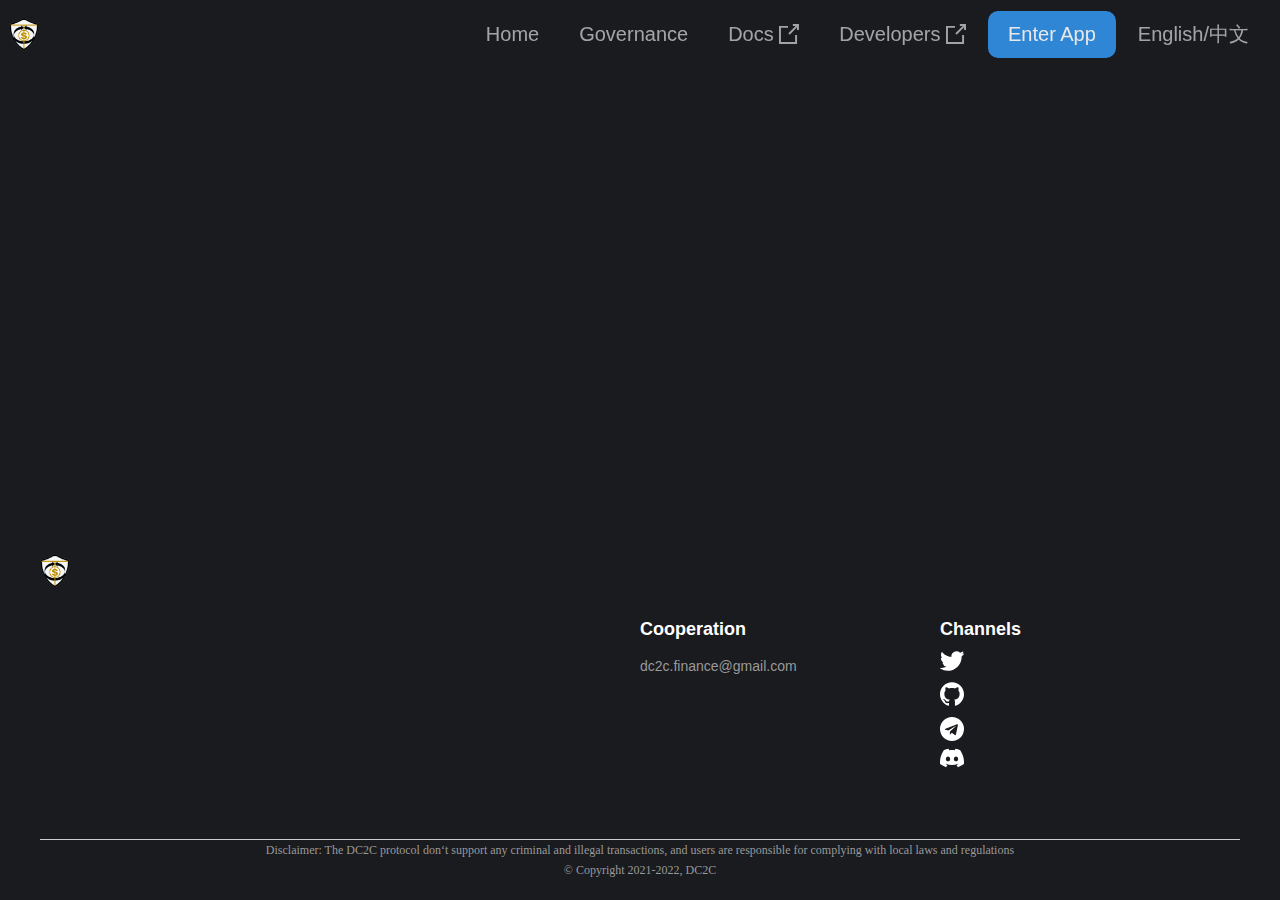
<file: index.html>
<!DOCTYPE html><html lang=""><head><meta charset="utf-8"><meta http-equiv="X-UA-Compatible" content="IE=edge"><meta name="viewport" content="width=device-width,initial-scale=1,maximum-scale=1,user-scalable=no"><link rel="icon" href="favicon.ico"><title>DC2C</title><meta name="google-site-verification" content="UqLmo_wsw0cXiaAEsZQGtiRdTqsHgbvNsubD0c8esIU"><meta name="description" content="DC2C是一个为C2C交易提供完全去中心化的智能合约担保服务。DC2C is provide fully decentralized smart contract guarantee services for C2C transactions."><meta name="keywords" content="DC2C, OTC, C2C, DEX, DAPP, HECO, Houbi, BSC, Binance"><meta property="og:type" content="website"><meta property="og:site_name" content="DC2C"><meta property="og:image" content="https://dc2c.finance/img/logo.b5c90603.png"><meta property="twitter:card" content="summary"><meta property="twitter:site" content="@dc2cfinance"><meta property="twitter:title" content="DC2C"><meta property="twitter:description" content="DC2C是一个为C2C交易提供完全去中心化的智能合约担保服务。DC2C is provide fully decentralized smart contract guarantee services for C2C transactions."><meta property="twitter:image" content="https://dc2c.finance/img/logo.b5c90603.png"><script async src="https://www.googletagmanager.com/gtag/js?id=G-BG555QS2Q9"></script><script>window.dataLayer = window.dataLayer || [];
          function gtag(){dataLayer.push(arguments);}
          gtag('js', new Date());

          gtag('config', 'G-6VB6YR7HG1');</script><link href="css/chunk-1769740e.2f657999.css" rel="prefetch"><link href="css/chunk-7cf609c6.8755e7a0.css" rel="prefetch"><link href="js/chunk-1769740e.2fdebfb6.js" rel="prefetch"><link href="js/chunk-7cf609c6.2a0f1380.js" rel="prefetch"><link href="css/app.d1b393c5.css" rel="preload" as="style"><link href="css/chunk-vendors.16bbdd4a.css" rel="preload" as="style"><link href="js/app.3d22e64a.js" rel="preload" as="script"><link href="js/chunk-vendors.32e28534.js" rel="preload" as="script"><link href="css/chunk-vendors.16bbdd4a.css" rel="stylesheet"><link href="css/app.d1b393c5.css" rel="stylesheet"></head><body><noscript><div style="display: flex; flex-direction: column; text-align: center"><h1>DC2C</h1><p>Fully decentralized C2C transaction guarantee platform 完全去中心化交易担保平台</p><span>Make zero-trust users to trade with confidence 让零信任的用户之间也能放心交易</span> <a href="https://dc2c.finance">DC2C HOME</a> <a href="https://app.dc2c.finance">DC2C APP</a></div></noscript><div id="app"></div><script src="js/chunk-vendors.32e28534.js"></script><script src="js/app.3d22e64a.js"></script></body></html>
</file>
<file: css/chunk-1769740e.2f657999.css>
.banner-panel{background-image:linear-gradient(0deg,#606060,#262626 51%,#000)}.banner-container{text-align:center;display:flex;flex-direction:column;justify-content:center;will-change:transform;align-items:center;width:100%;max-width:1280px;margin:0 auto;height:500px;padding-bottom:3%}.banner-container h1{font-size:56px;overflow-wrap:normal;font-weight:600;margin:0}.banner-container p{font-weight:300;max-width:780px;font-size:24px;line-height:30px;margin:0}.contact_nav{align-items:center;display:flex;flex-direction:row;justify-content:center;margin-top:20px}.contact_nav a{margin:0 10px}.contact_nav a:hover{color:#f5f5f5;cursor:pointer;opacity:.7}.banner-container h2{color:#fff}.banner-animation{position:absolute;top:92px;border-right:1px solid hsla(0,0%,100%,.3);transform:scaleX(.5)}.banner-animation:before{content:"";height:16px;opacity:1;border-right:4px solid #fff;position:absolute;left:-2px;transform:translate3d(0,-100%,0)}.animation1{left:10%;height:445px}.animation1:before{-webkit-animation:fallingStar1 1.3s ease-in-out infinite;animation:fallingStar1 1.3s ease-in-out infinite}.animation2{left:30%;height:300px}.animation2:before{-webkit-animation:fallingStar2 1.5s ease-in-out infinite;animation:fallingStar2 1.5s ease-in-out infinite}.animation3{left:50%;height:80px}.animation3:before{-webkit-animation:fallingStar3 1.8s ease-in-out infinite;animation:fallingStar3 1.8s ease-in-out infinite}.animation4{left:70%;height:300px}.animation4:before{-webkit-animation:fallingStar4 1.3s ease-in-out infinite;animation:fallingStar4 1.3s ease-in-out infinite}.animation5{left:90%;height:445px}.animation5:before{-webkit-animation:fallingStar5 1.2s ease-in-out infinite;animation:fallingStar5 1.2s ease-in-out infinite}.intro_panel{display:flex;flex-direction:column;align-items:center;box-sizing:border-box;max-width:1280px;width:100%;margin:0 auto;position:relative;padding:80px 40px 40px}.intro_panel h2{margin-top:5px}.intro_panel:before{top:0;margin:0 auto;height:83px;opacity:.3;border-right:1px solid #666}.intro_panel:after,.intro_panel:before{content:"";position:absolute;left:50%;transform:translateX(-50%)}.intro_panel:after{top:66px;width:3px;height:17px;background-image:linear-gradient(0deg,#03dde4,#30afed 51%,#8755ff)}.intro_panel_container{display:flex;flex-direction:row;align-items:center}.half_panel{width:50%;padding:20px}.intro_panel_container div{display:flex;flex-direction:column;justify-content:center;align-items:flex-start}@media screen and (max-width:960px){.intro_panel{width:100%}.intro_panel_container{flex-direction:column}.half_panel{width:100%!important}}.intro_panel h2{margin-bottom:20px}.banner-item-panel{background-size:100% 100%;height:100%;display:flex;align-items:center}.banner-item1 h2{color:#fff;padding-left:150px!important;margin:0;padding:0}.banner-item2{justify-content:center}.banner-item2 h2{color:#fff;margin:0;padding:0}.sum-data-panel{margin-top:20px;display:flex;flex-direction:row;justify-content:space-between;align-items:center;padding:0 100px;flex-wrap:wrap}.sum-data-panel div{display:flex;flex-direction:column;align-items:center}.sum-data-panel span{font-size:48px;font-weight:700;box-sizing:border-box;border:0 solid}.sum-data-panel p{font-size:14px;font-weight:300}.intro_panel h3{font-weight:700;font-size:30px}.triangle-panel{display:flex;flex-direction:column;align-items:center;padding:0 100px;width:100%}.features-panel{padding:20px}.triangle-content{width:100%;display:flex;flex-direction:row;justify-content:space-between;flex-wrap:wrap}.feature-item{display:flex;flex-direction:column;align-items:center;margin:0 20px}.feature-item span{margin-top:10px}.feature-item .icon{font-size:30px}.bug-report-panel{background-size:100% 100%;padding:30px 0 20px 0;color:#fff}.bug-report-panel h3{font-size:20px;text-align:center;color:#fff;letter-spacing:1px;margin-bottom:16px}.intro_panel img{border-radius:10px}.home-container p{font-size:18px}.home-container span{font-size:17px;color:#ccc}.partner-item{display:flex!important;align-items:center!important;justify-content:center!important;background-color:#fff;border-radius:10px;margin:20px 80px 0 80px;width:143px;height:44.38px}.logo-svg img{width:100px!important}.partner-panel{display:flex;flex-direction:row!important;flex-wrap:wrap;width:909px;justify-content:flex-start!important}@media (max-width:960px){.partner-panel{width:80%;justify-content:center!important}.partner-item{margin:20px 30px 0 30px}.partner-item img{width:143px!important}}.partner-item img{width:100%}.timeline{list-style:none;padding-left:30px;border-left:8px solid #eee9dc}.timeline li{margin:40px 0;position:relative}.timeline li .radio{display:none}.circle{margin-top:-10px;top:50%;left:-44px;width:10px;height:10px;background:#48b379;border:5px solid #eee9dc;border-radius:50%;display:block;position:absolute}
</file>
<file: css/chunk-7cf609c6.8755e7a0.css>
.governance-container{padding-top:200px;margin:0 auto;justify-content:center;text-align:center}.governance-container,.governance-desc{display:flex;flex-direction:column;align-items:center}@media (max-width:960px){.governance-container{padding-top:100px}.governance-container h2{font-size:1.2rem!important}.governance-desc h2{font-size:.8rem!important}}.governance-container h2{font-size:2rem;font-weight:500}.governance-desc h2{font-size:1.5rem;font-weight:300}
</file>
<file: css/app.d1b393c5.css>
.sec_container{height:100%;display:flex;flex-direction:column}header{flex:0 0 auto}.sec_main{flex:1 0 auto}footer{flex:0 0 auto}.sec_header{justify-content:center;box-sizing:border-box;padding:.5rem .5rem;z-index:3;position:fixed;top:-1px;left:-1px;-webkit-backdrop-filter:blur(4px);backdrop-filter:blur(4px);background:none;transition:background-color .25s ease 0s}.header_container,.sec_header{display:flex;flex-direction:row;align-items:center;width:100%}.header_container{max-width:1600px;justify-content:space-between}.btn_enter_app{margin-left:30px}.footer_container{max-width:1280px;margin:0 auto;box-sizing:border-box;padding:40px 40px 0}.footer_container img{width:30px;margin-bottom:28px;margin-right:20px;vertical-align:middle}.contact_panel span{font-size:13px}.contact_panel img{margin-left:20px}.contact_panel a{color:inherit;cursor:pointer;margin-left:10px;text-decoration:none}.contact_panel .icon{font-size:20px!important}@media screen and (max-width:960px){.header-nav{display:none!important}}.cols_container dt{font-weight:700;font-size:18px;color:#fff;margin-bottom:5px}.cols_container dd{padding:0;margin:0}.cols_container a{text-decoration:none;color:#999;font-size:14px;margin:10px 0}.cols_container a:hover{text-decoration:underline;color:grey}.copyright{flex-direction:column;border-top:1px solid #ccc;min-height:60px;line-height:20px;text-align:center;font-family:Avenir-Medium;font-size:12px;color:#999;display:flex;align-items:center}.copyright span{display:inline-block;margin:0 auto}.cols_container a:hover{color:#f5f5f5;cursor:pointer;opacity:.7}.menus-span{display:flex;flex-direction:column;font-size:16px}.header-menus{width:100%;margin:0;height:38px;background-color:#424243;border:1px solid #424243;padding:.15rem .5rem;border-radius:12px}.menus-icon path{stroke:#fff}.header-menus-span{min-width:196px;max-height:350px;overflow:auto;background-color:#212429;box-shadow:0 0 1px rgba(0,0,0,.01),0 4px 8px rgba(0,0,0,.04),0 16px 24px rgba(0,0,0,.04),0 24px 32px rgba(0,0,0,.01);border:1px solid #191b1f;border-radius:12px;padding:.5rem;display:flex;flex-direction:column;font-size:16px;position:absolute;top:3.5rem;z-index:100;right:1rem}.header-menu-item{flex:1 1 0%;flex-direction:row;padding:.5rem;justify-content:space-between;color:#c3c5cb}.header-menu-item,.header-nav{display:flex;align-items:center}.header-nav a{padding:.4rem 1rem;cursor:pointer;opacity:.6;color:rgba(255,255,255,var(--tw-text-opacity))}.header-nav .ACTIVE,.header-nav a:hover{opacity:1}html{font-size:20px;background:#191b1f;-webkit-tap-highlight-color:rgba(0,0,0,0);-webkit-text-size-adjust:100%;-moz-text-size-adjust:100%;text-size-adjust:100%;background-size:contain;width:100%;box-sizing:border-box;font-variant:no-common-ligatures no-discretionary-ligatures no-historical-ligatures no-contextual;background-repeat:no-repeat}body,html{-webkit-font-smoothing:antialiased;height:100%;font-family:Inter,-apple-system,BlinkMacSystemFont,Segoe UI,Roboto,Helvetica,Arial,sans-serif,Apple Color Emoji,Segoe UI Emoji,Segoe UI Symbol}body{padding:0;line-height:1.55;margin:0 auto;color:#fff;font-weight:400!important}#app{height:100%}@-webkit-keyframes fallingStar1{0%{transform:translate3d(0,-100%,0);opacity:1}to{transform:translate3d(0,445px,0);opacity:0}}@keyframes fallingStar1{0%{transform:translate3d(0,-100%,0);opacity:1}to{transform:translate3d(0,445px,0);opacity:0}}@-webkit-keyframes fallingStar2{0%{transform:translate3d(0,-100%,0);opacity:1}to{transform:translate3d(0,300px,0);opacity:0}}@keyframes fallingStar2{0%{transform:translate3d(0,-100%,0);opacity:1}to{transform:translate3d(0,300px,0);opacity:0}}@-webkit-keyframes fallingStar3{0%{transform:translate3d(0,-100%,0);opacity:1}to{transform:translate3d(0,80px,0);opacity:0}}@keyframes fallingStar3{0%{transform:translate3d(0,-100%,0);opacity:1}to{transform:translate3d(0,80px,0);opacity:0}}@-webkit-keyframes fallingStar4{0%{transform:translate3d(0,-100%,0);opacity:1}to{transform:translate3d(0,300px,0);opacity:0}}@keyframes fallingStar4{0%{transform:translate3d(0,-100%,0);opacity:1}to{transform:translate3d(0,300px,0);opacity:0}}@-webkit-keyframes fallingStar5{0%{transform:translate3d(0,-100%,0);opacity:1}to{transform:translate3d(0,445px,0);opacity:0}}@keyframes fallingStar5{0%{transform:translate3d(0,-100%,0);opacity:1}to{transform:translate3d(0,445px,0);opacity:0}}.icon{width:1em;height:1em;vertical-align:-.15em;fill:currentColor;overflow:hidden}*{margin:0;padding:0}.sec-container-center{margin-left:auto;margin-right:auto}h3{margin:0;padding:0}.sec_horizontal{display:flex;flex-direction:row;align-items:center;justify-content:flex-start}.contact_icon{height:24px;width:24px;fill:#fff;opacity:1}.cols_container .icon,.contact_nav .icon{font-size:24px;color:#fff}.cols_container{margin-bottom:60px;width:100%}.cols_container .col{display:inline-block;box-sizing:border-box;vertical-align:top}.cols_container .col-6{width:25%}.cols_container .col-8{width:33%}.cols_container .col-12{width:50%;padding-right:125px}@media screen and (max-width:700px){.cols_container .col{width:100%;text-align:center;padding:0}}.sec-btn{padding:8px .85rem;text-decoration:none;border-radius:12px;display:inline-block;box-sizing:border-box;cursor:pointer;border:2px solid transparent;background-origin:border-box;background-clip:content-box,border-box;box-shadow:inset 1px 1000px 1px #3c3c3c;opacity:.9!important;background-color:hsla(0,0%,100%,.1)!important;color:#fff!important;width:-webkit-fit-content!important;width:-moz-fit-content!important;width:fit-content!important;font-size:1rem!important;font-weight:400!important;height:-webkit-fit-content!important;height:-moz-fit-content!important;height:fit-content!important}.sec-app-btn{box-shadow:inset 1px 1000px 1px #3293e9}
</file>
<file: css/chunk-vendors.16bbdd4a.css>
.typed-element{display:flex;align-items:center}.typed-element .typed-cursor{opacity:1;-webkit-animation:typedjsBlink .7s infinite;animation:typedjsBlink .7s infinite}@-webkit-keyframes typedjsBlink{50%{opacity:0}}@keyframes typedjsBlink{50%{opacity:0}}
</file>
